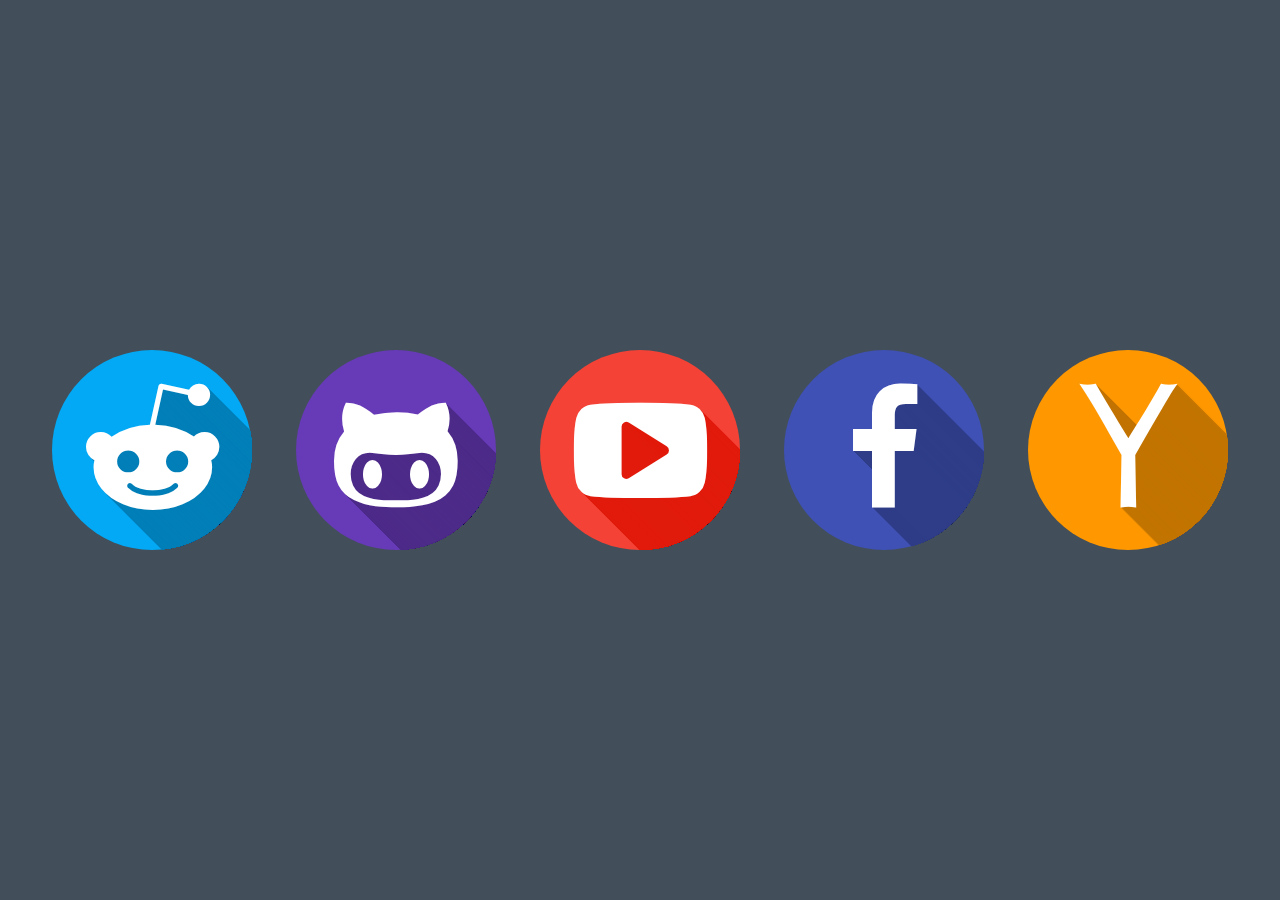
<file: index.html>
<!DOCTYPE html>
<html>
<head>
  <title>Homepage</title>
</head>
<body>
  <section class="container">
    <ul class="buttons">
      <li><a href="https://www.reddit.com"><div class="icon-box reddit"><span><i class="fa fa-reddit-alien fa-lg"></i></span></div></a></li>
      <li><a href="https://github.com"><div class="icon-box github"><span><i class="fa fa-github-alt fa-lg"></i></span></div></a></li>
      <li><a href="https://www.youtube.com"><div class="icon-box youtube"><span><i class="fa fa-youtube-play fa-lg"></i></span></div></a></li>
      <li><a href="https://www.facebook.com"><div class="icon-box facebook"><span><i class="fa fa-facebook fa-lg"></i></span></div></a></li>
      <li><a href="https://news.ycombinator.com/"><div class="icon-box hackernews"><span><i class="fa fa-yahoo fa-lg"></i></span></div></a></li>
    </ul>
  </section>
  <link rel="stylesheet" type="text/css" href="style.css">
</body>
</html>
</file>
